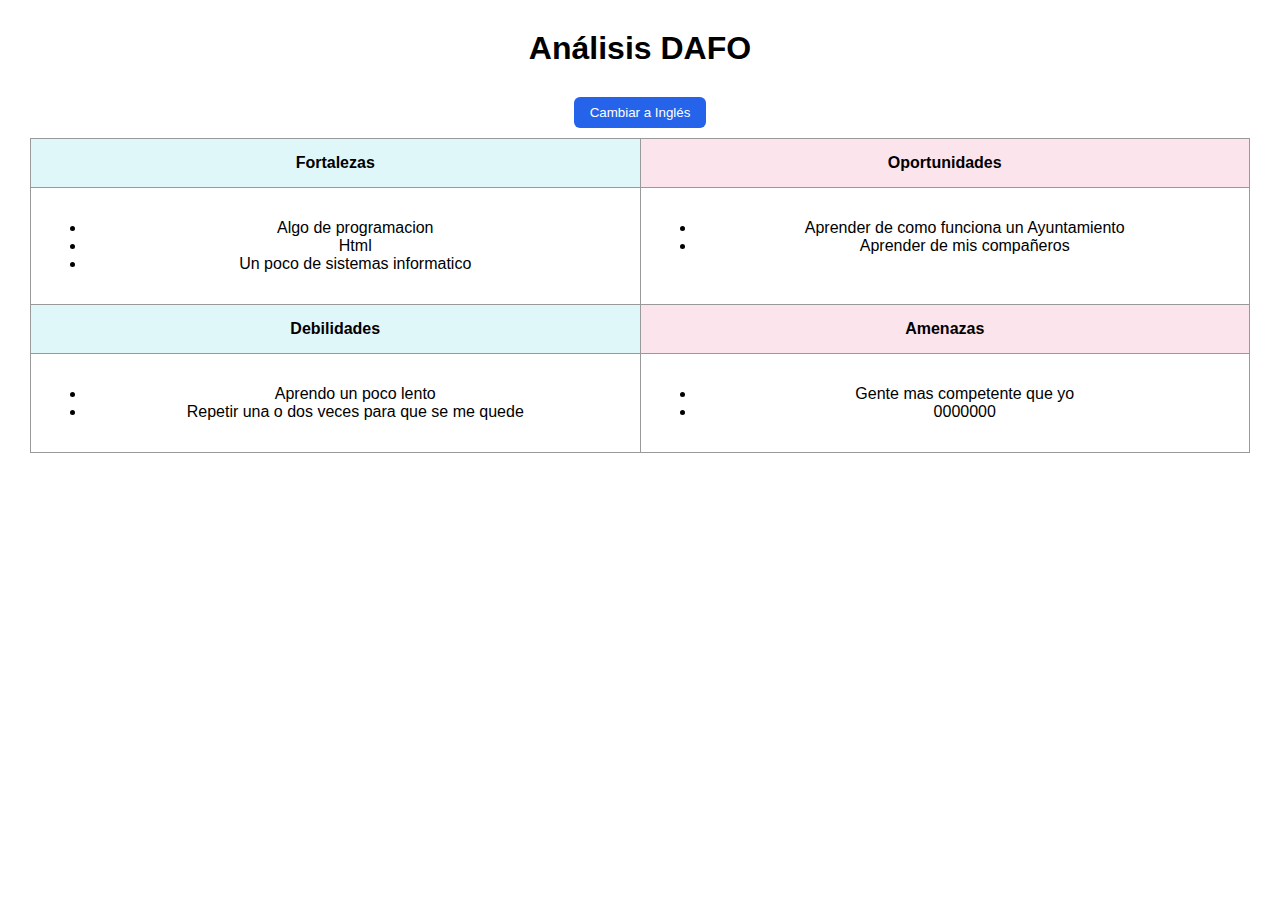
<file: dafo/index.html>
<!DOCTYPE html>
<html lang="es">
<head>
  <meta charset="UTF-8" />
  <title>Análisis DAFO</title>
  <link rel="stylesheet" href="style.css">
</head>
<body>

  <h1 id="titulo">Análisis DAFO</h1>
  
  <button id="cambiar-idioma" onclick="cambiarIdioma()">Cambiar a Inglés</button>
  
  <table>
    <tr>
      <th class="interno" id="header-fortalezas">Fortalezas</th>
      <th class="externo" id="header-oportunidades">Oportunidades</th>
    </tr>
    <tr>
      <td>
        <ul id="lista-fortalezas">
          <li>Algo de programacion</li>
          <li>Html</li>
          <li>Un poco de sistemas informatico</li>
        </ul>
      </td>
      <td>
        <ul id="lista-oportunidades">
          <li>Aprender de como funciona un Ayuntamiento</li>
          <li>Aprender de mis compañeros</li>
        </ul>
      </td>
    </tr>
    <tr>
      <th class="interno" id="header-debilidades">Debilidades</th>
      <th class="externo" id="header-amenazas">Amenazas</th>
    </tr>
    <tr>
      <td>
        <ul id="lista-debilidades">
          <li>Aprendo un poco lento</li>
          <li>Repetir una o dos veces para que se me quede</li>
        </ul>
      </td>
      <td>
        <ul id="lista-amenazas">
          <li>Gente mas competente que yo</li>
          <li>0000000</li>
        </ul>
      </td>
    </tr>
  </table>
  <script src="idioma.js"></script>
</body>
</html>
</file>
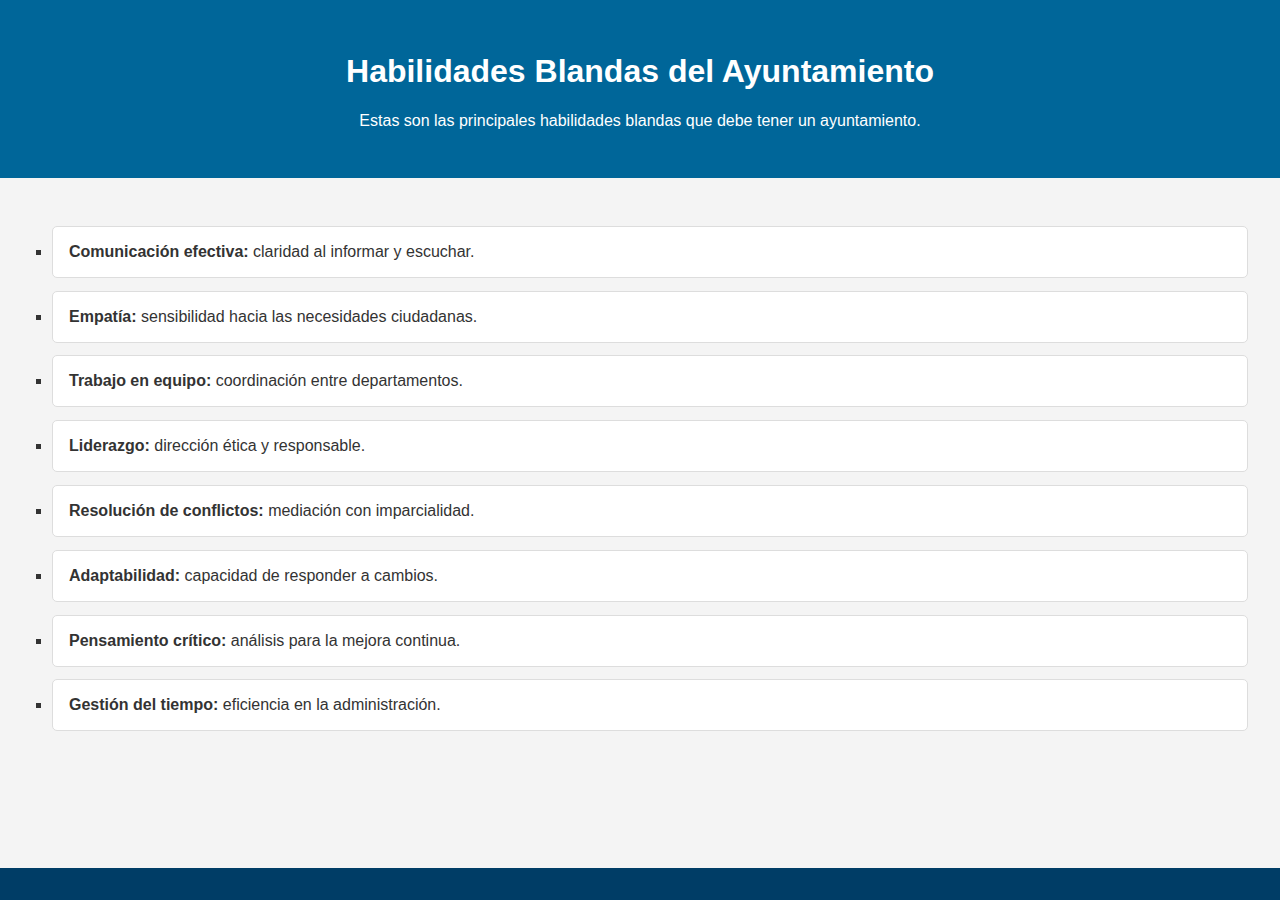
<file: fol/index.html>
<!DOCTYPE html>
<html lang="es">
<head>
	<meta charset="UTF-8">
	<meta name="viewport" content="width=device-width, initial-scale=1.0">
	<title>Habilidades Blandas del Ayuntamiento</title>
	<link rel="stylesheet" href="styles.css">
</head>
<body>
	<header>
    	<h1>Habilidades Blandas del Ayuntamiento</h1>
    	<p>Estas son las principales habilidades blandas que debe tener un ayuntamiento.</p>
	</header>
	<main>
    	<section class="skills">
        	<ul>
            	<li><strong>Comunicación efectiva:</strong> claridad al informar y escuchar.</li>
            	<li><strong>Empatía:</strong> sensibilidad hacia las necesidades ciudadanas.</li>
            	<li><strong>Trabajo en equipo:</strong> coordinación entre departamentos.</li>
            	<li><strong>Liderazgo:</strong> dirección ética y responsable.</li>
            	<li><strong>Resolución de conflictos:</strong> mediación con imparcialidad.</li>
            	<li><strong>Adaptabilidad:</strong> capacidad de responder a cambios.</li>
            	<li><strong>Pensamiento crítico:</strong> análisis para la mejora continua.</li>
            	<li><strong>Gestión del tiempo:</strong> eficiencia en la administración.</li>
        	</ul>
    	</section>
	</main>
	<footer>
	</footer>
</body>
</html>
</file>
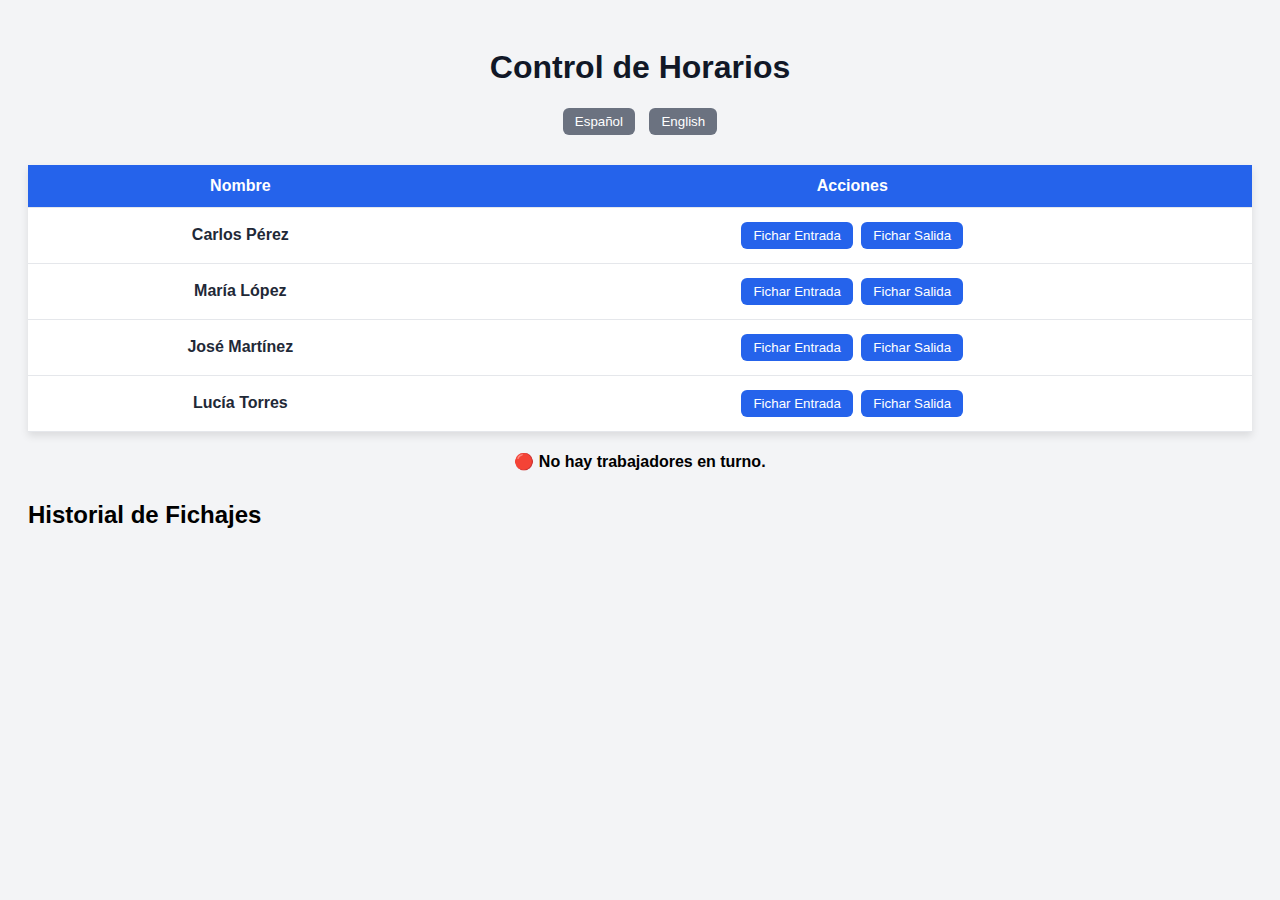
<file: horario/index.html>
<!DOCTYPE html>
<html lang="es">
<head>
  <meta charset="UTF-8" />
  <meta name="viewport" content="width=device-width, initial-scale=1" />
  <title>Control de Horarios</title>
  <link rel="stylesheet" href="style.css">
</head>
<body>
  <h1 id="titulo">Control de Horarios</h1>

  <div class="lang-buttons">
    <button onclick="setIdioma('es')">Español</button>
    <button onclick="setIdioma('en')">English</button>
  </div>

  <table>
    <thead>
      <tr>
        <th id="th-nombre">Nombre</th>
        <th id="th-acciones">Acciones</th>
      </tr>
    </thead>
    <tbody>
      <tr>
        <td class="name">Carlos Pérez</td>
        <td>
          <button class="action" onclick="ficharEntrada('carlos')">Fichar Entrada</button>
          <button class="action" onclick="ficharSalida('carlos')">Fichar Salida</button>
        </td>
      </tr>
      <tr>
        <td class="name">María López</td>
        <td>
          <button class="action" onclick="ficharEntrada('maria')">Fichar Entrada</button>
          <button class="action" onclick="ficharSalida('maria')">Fichar Salida</button>
        </td>
      </tr>
      <tr>
        <td class="name">José Martínez</td>
        <td>
          <button class="action" onclick="ficharEntrada('jose')">Fichar Entrada</button>
          <button class="action" onclick="ficharSalida('jose')">Fichar Salida</button>
        </td>
      </tr>
      <tr>
        <td class="name">Lucía Torres</td>
        <td>
          <button class="action" onclick="ficharEntrada('lucia')">Fichar Entrada</button>
          <button class="action" onclick="ficharSalida('lucia')">Fichar Salida</button>
        </td>
      </tr>
    </tbody>
  </table>

  <div id="mensaje" class="mensaje"></div>

  <div id="activos" class="activos"></div>

  <div class="historial" id="historial">
    <h2 id="titulo-historial">Historial de Fichajes</h2>
  </div>
  <script src="horario.js"></script>
</body>
</html>
</file>
<file: dafo/style.css>
body {
  font-family: Arial, sans-serif;
  margin: 30px;
}
table {
  width: 100%;
  border-collapse: collapse;
  table-layout: fixed;
}
th, td {
  border: 1px solid #999;
  padding: 15px;
  text-align: center;
  vertical-align: top;
}
th {
  background-color: #f2f2f2;
}
.interno {
  background-color: #e0f7fa;
}
.externo {
  background-color: #fce4ec;
}
h1 {
  text-align: center;
  margin-bottom: 30px;
}
#cambiar-idioma {
  display: block;
  margin: 10px auto;
  padding: 8px 16px;
  border: none;
  border-radius: 6px;
  background-color: #2563eb;
  color: white;
  cursor: pointer;
}
#cambiar-idioma:hover {
  background-color: #1d4ed8;
}
</file>
<file: fol/styles.css>
body {
	font-family: Arial, sans-serif;
	margin: 0;
	padding: 0;
	background: #f4f4f4;
	color: #333;
}

/* Encabezado */
header {
	background-color: #006699;
	color: white;
	padding: 2rem;
	text-align: center;
}

/* Sección principal */
main {
	padding: 2rem;
}

.skills ul {
	list-style-type: square;
	padding-left: 20px;
}

.skills li {
	background: #ffffff;
	border: 1px solid #ddd;
	padding: 1rem;
	margin-bottom: 0.8rem;
	border-radius: 5px;
	transition: background 0.3s ease;
}

.skills li:hover {
	background: #e6f2ff;
}

/* Pie de página */
footer {
	text-align: center;
	padding: 1rem;
	background: #003d66;
	color: white;
	position: fixed;
	width: 100%;
	bottom: 0;
}
</file>
<file: horario/style.css>
body {
    font-family: Arial, sans-serif;
    background-color: #f3f4f6;
    padding: 20px;
  }

  h1 {
    text-align: center;
    color: #111827;
  }

  .lang-buttons {
    text-align: center;
    margin-top: 10px;
  }

  .lang-buttons button {
    margin: 0 5px;
    padding: 6px 12px;
    border: none;
    border-radius: 6px;
    background-color: #6b7280;
    color: white;
    cursor: pointer;
  }

  table {
    width: 100%;
    border-collapse: collapse;
    margin-top: 30px;
    background-color: #ffffff;
    box-shadow: 0 4px 8px rgba(0, 0, 0, 0.1);
  }

  th, td {
    padding: 12px 15px;
    text-align: center;
    border-bottom: 1px solid #e5e7eb;
  }

  th {
    background-color: #2563eb;
    color: white;
  }

  .name {
    font-weight: bold;
    color: #1f2937;
  }

  button.action {
    background-color: #2563eb;
    color: white;
    border: none;
    padding: 6px 12px;
    border-radius: 6px;
    cursor: pointer;
    margin: 2px;
  }

  button:hover {
    background-color: #1d4ed8;
  }

  .mensaje, .activos {
    text-align: center;
    margin-top: 20px;
  }

  .historial {
    margin-top: 30px;
  }

  .registro {
    background-color: #ffffff;
    padding: 10px;
    margin-bottom: 10px;
    border-left: 4px solid #2563eb;
    box-shadow: 0 2px 4px rgba(0, 0, 0, 0.05);
  }
</file>
